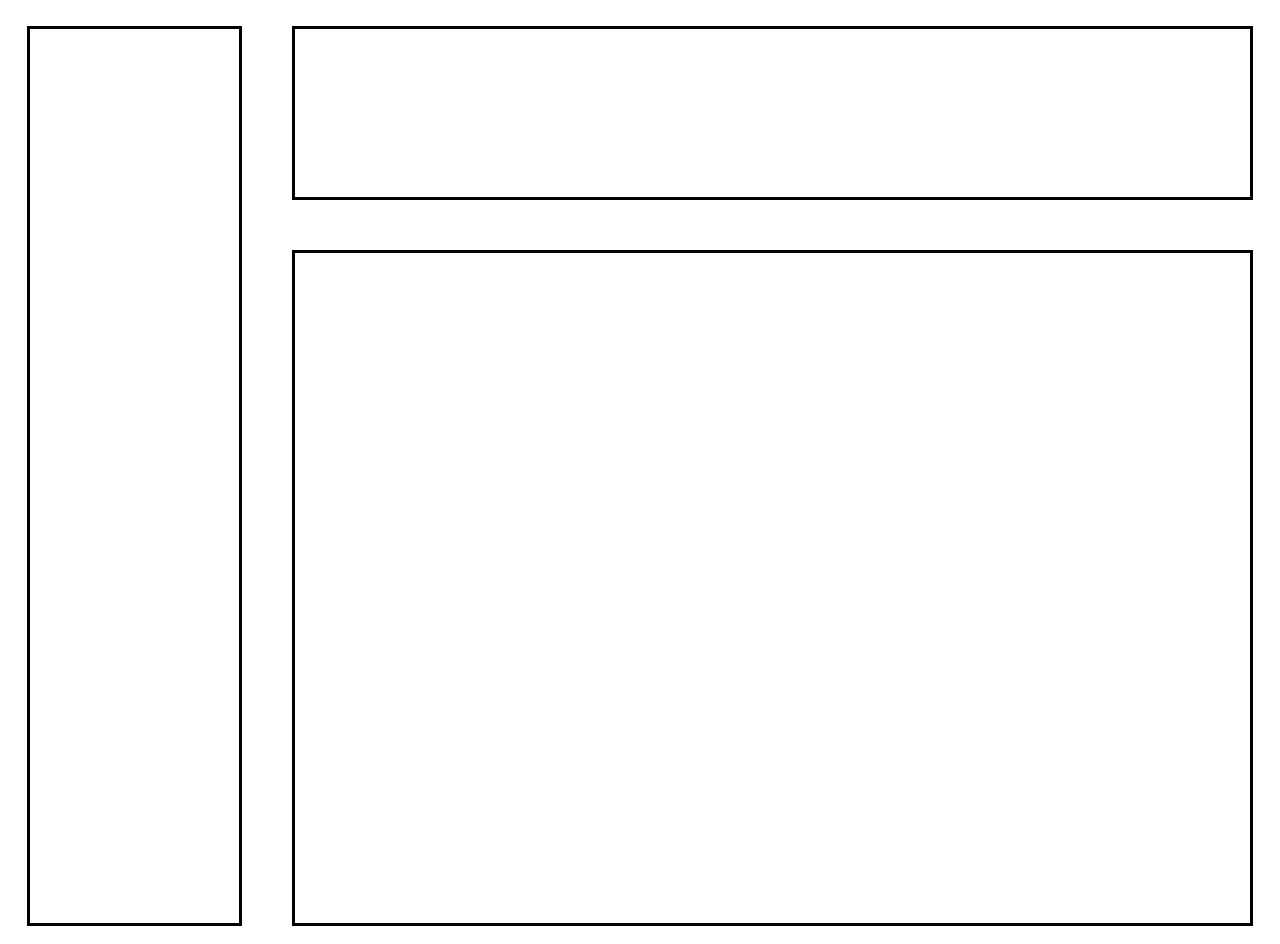
<file: page/index.html>
<!DOCTYPE html>
<html lang="th">

  <head>
    <meta charset="UTF-8">
    <title>ชื่อแท็บของเว็บ</title>
    <link rel="stylesheet" href="../css/style.css">
  </head>
  <body>
    <div class="container">
      <div class="sidebar"></div>


      
      <div class="box-right">
        <div class="up"></div>
        <div class="body"></div>
      </div>

    </div>
  </body>
</html>
</file>
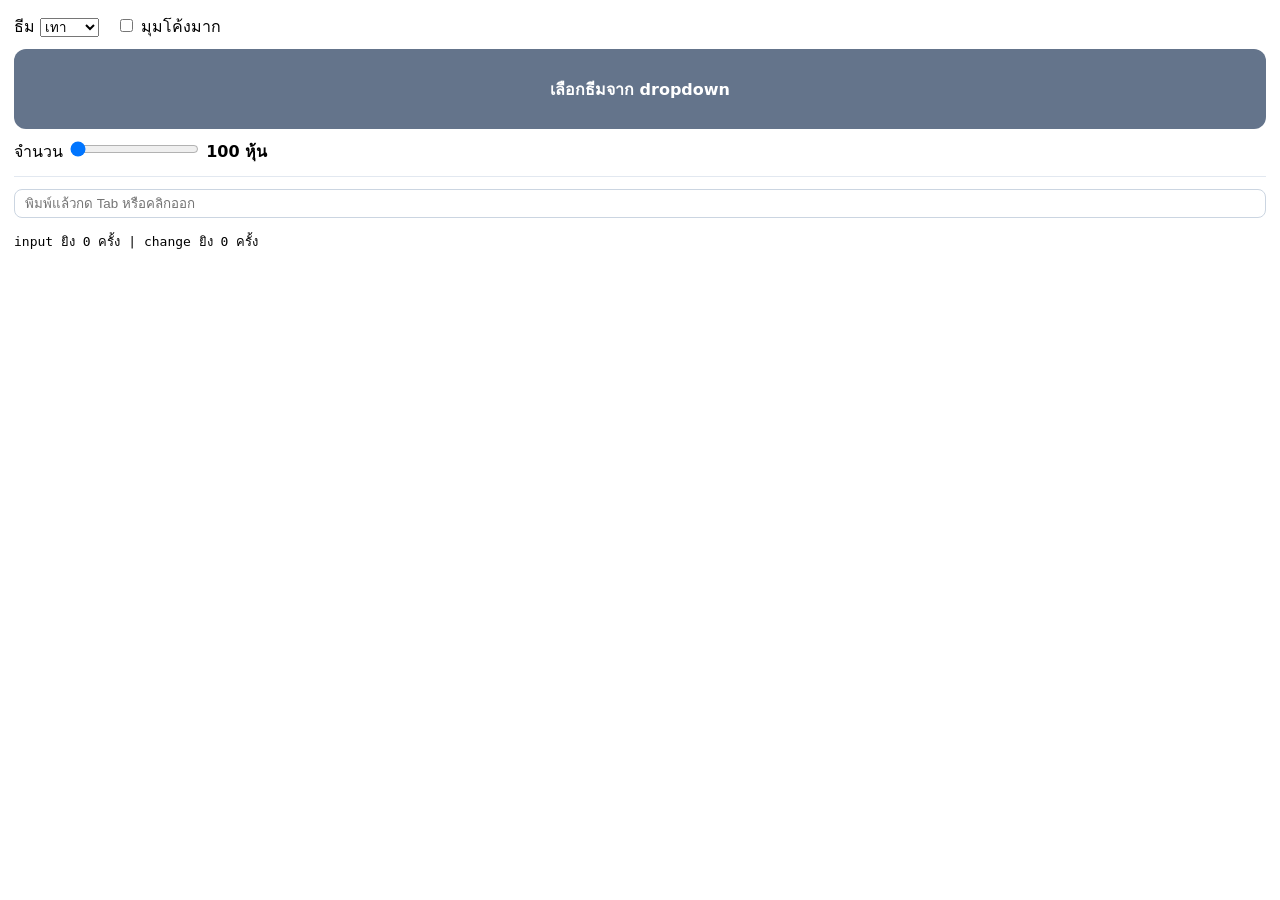
<file: page/eventchange.html>
<!DOCTYPE html>
<html lang="en">
<head>
    <meta charset="UTF-8">
    <meta name="viewport" content="width=device-width, initial-scale=1.0">
    <title>Document</title>
    <link rel="stylesheet" href="../css/eventchange.css">
</head>
<body>
    <label>ธีม
  <select id="themeSel">
    <option value="#64748b">เทา</option>
    <option value="#2563eb">น้ำเงิน</option>
    <option value="#16a34a">เขียว</option>
    <option value="#e34c26">ส้ม</option>
  </select>
</label>
<label><input type="checkbox" id="roundChk"> มุมโค้งมาก</label>

<div id="colorBox">เลือกธีมจาก dropdown</div>

<label>จำนวน
  <input type="range" id="qtyRange" min="100" max="10000" step="100" value="100">
  <b id="qtyVal">100 หุ้น</b>
</label>

<hr>
<input type="text" id="cmpText" placeholder="พิมพ์แล้วกด Tab หรือคลิกออก">
<p id="cmpOut">input ยิง 0 ครั้ง | change ยิง 0 ครั้ง</p>
</body>
<script src="../js/eventchange.js"></script>
</html>
</file>
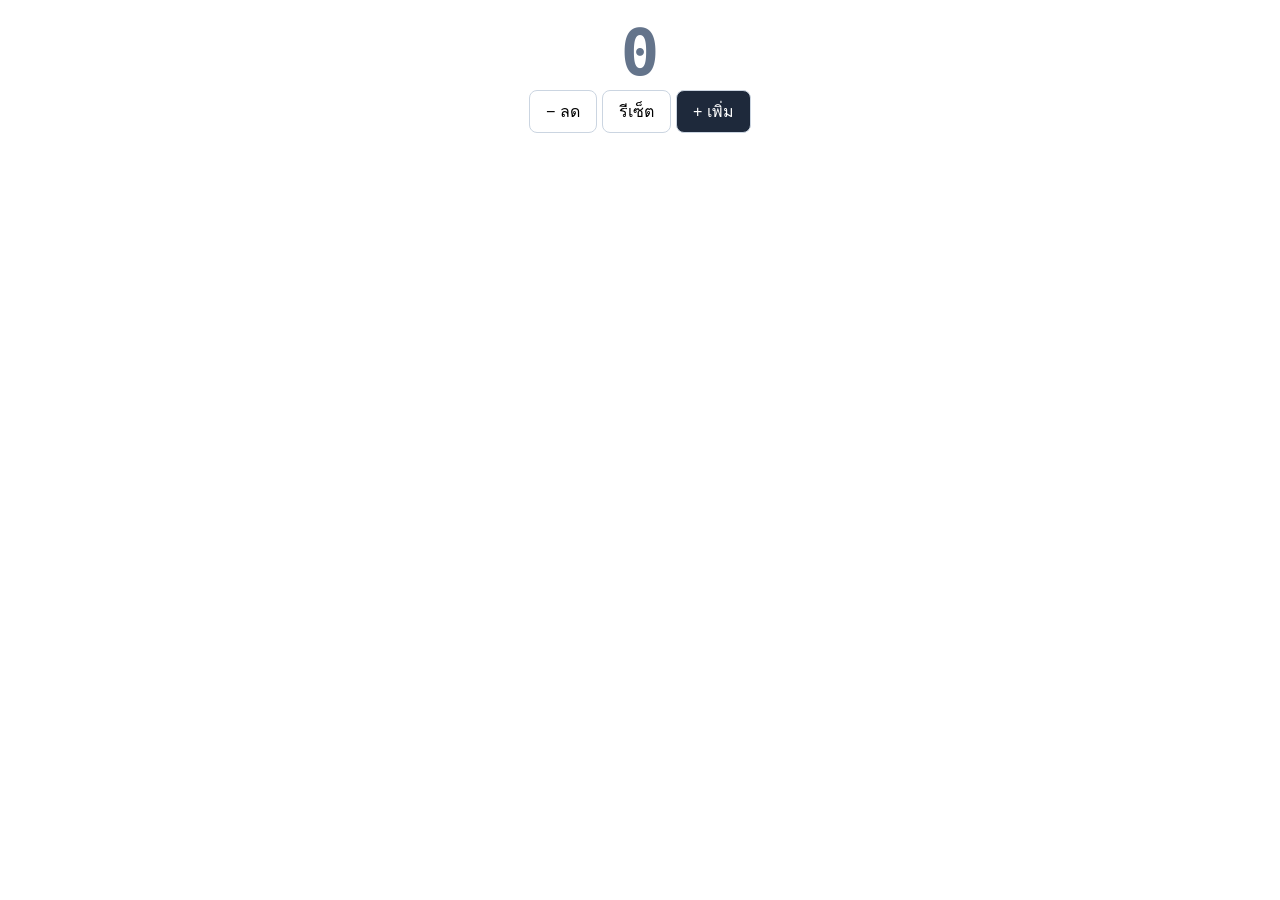
<file: page/eventclick.html>
<!DOCTYPE html>
<html lang="th">

  <head>
    <meta charset="UTF-8">
    <title>ชื่อแท็บของเว็บ</title>
    <link rel="stylesheet" href="../css/clickstyle.css">
    
  </head>
  <body>
    <div id="countNum">0</div>
    <button id="btnMinus">− ลด</button>
    <button id="btnReset">รีเซ็ต</button>
    <button id="btnPlus">+ เพิ่ม</button>
  </body>

  <script src="../js/eventclick.js"></script>

</html>
</file>
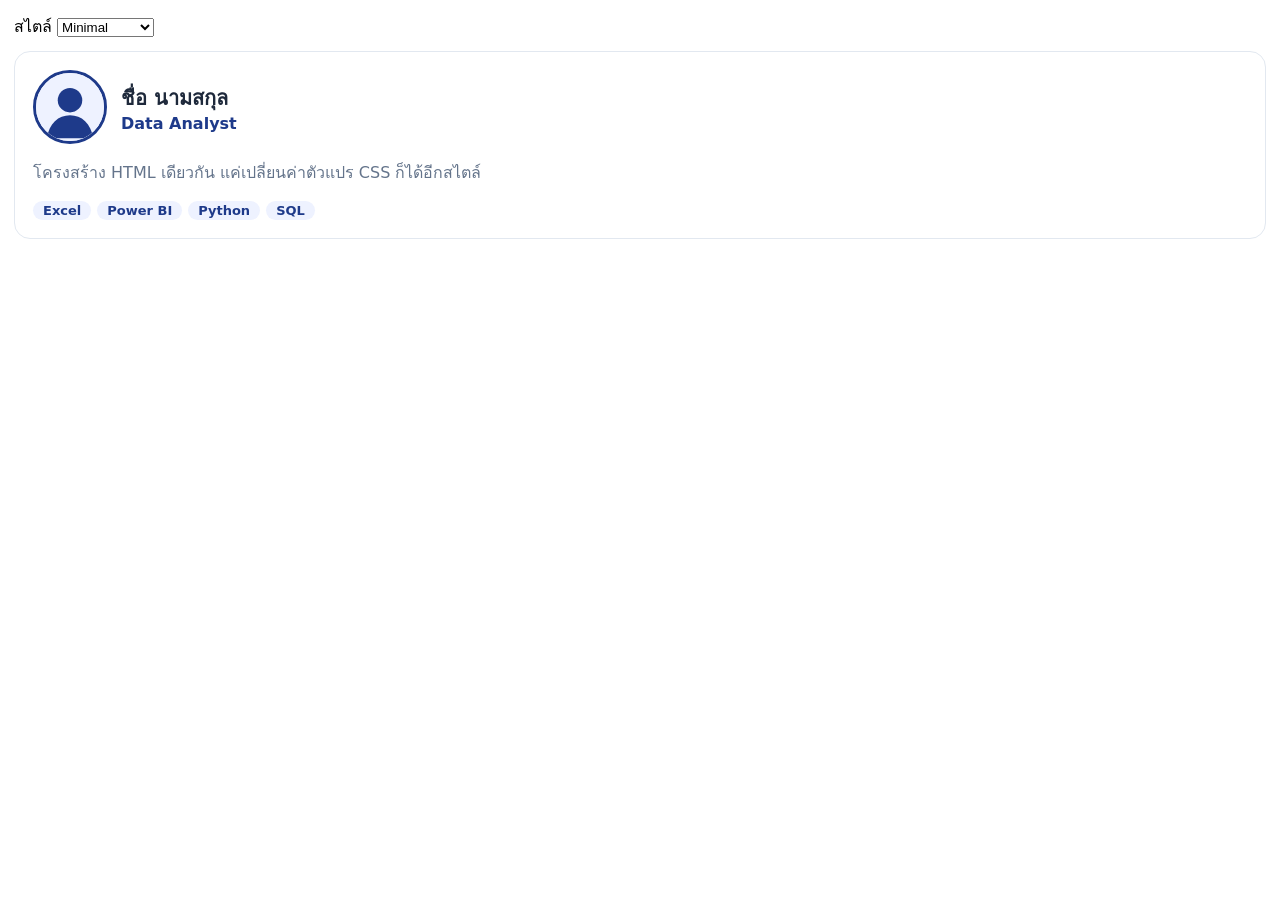
<file: page/folio.html>
<!DOCTYPE html>
<html lang="en">
<head>
    <meta charset="UTF-8">
    <meta name="viewport" content="width=device-width, initial-scale=1.0">
    <title>Document</title>
    <link rel="stylesheet" href="../css/folio.css">
</head>
<body>
    <label>สไตล์
  <select id="theme">
    <option value="minimal">Minimal</option>
    <option value="dark">Dark Tech</option>
    <option value="creative">Creative</option>
    <option value="resume">Resume Pro</option>
    <option value="editorial">Editorial</option>
  </select>
</label>

<div class="pf" data-theme="minimal">
  <div class="top">
    <!-- รูป default แบบ SVG silhouette ใช้สีตามธีม -->
    <svg class="avatar" viewBox="0 0 100 100">
      <rect width="100" height="100" fill="var(--chip)"/>
      <circle cx="50" cy="40" r="18" fill="var(--p)"/>
      <path d="M16 96c3-22 17-34 34-34s31 12 34 34z" fill="var(--p)"/>
    </svg>
    <div>
      <h2>ชื่อ นามสกุล</h2>
      <div class="role">Data Analyst</div>
    </div>
  </div>
  <p>โครงสร้าง HTML เดียวกัน แค่เปลี่ยนค่าตัวแปร CSS ก็ได้อีกสไตล์</p>
  <div class="chips">
    <span>Excel</span><span>Power BI</span><span>Python</span><span>SQL</span>
  </div>
</div>
</body>
<script src="../js/folio.js"></script>
</html>
</file>
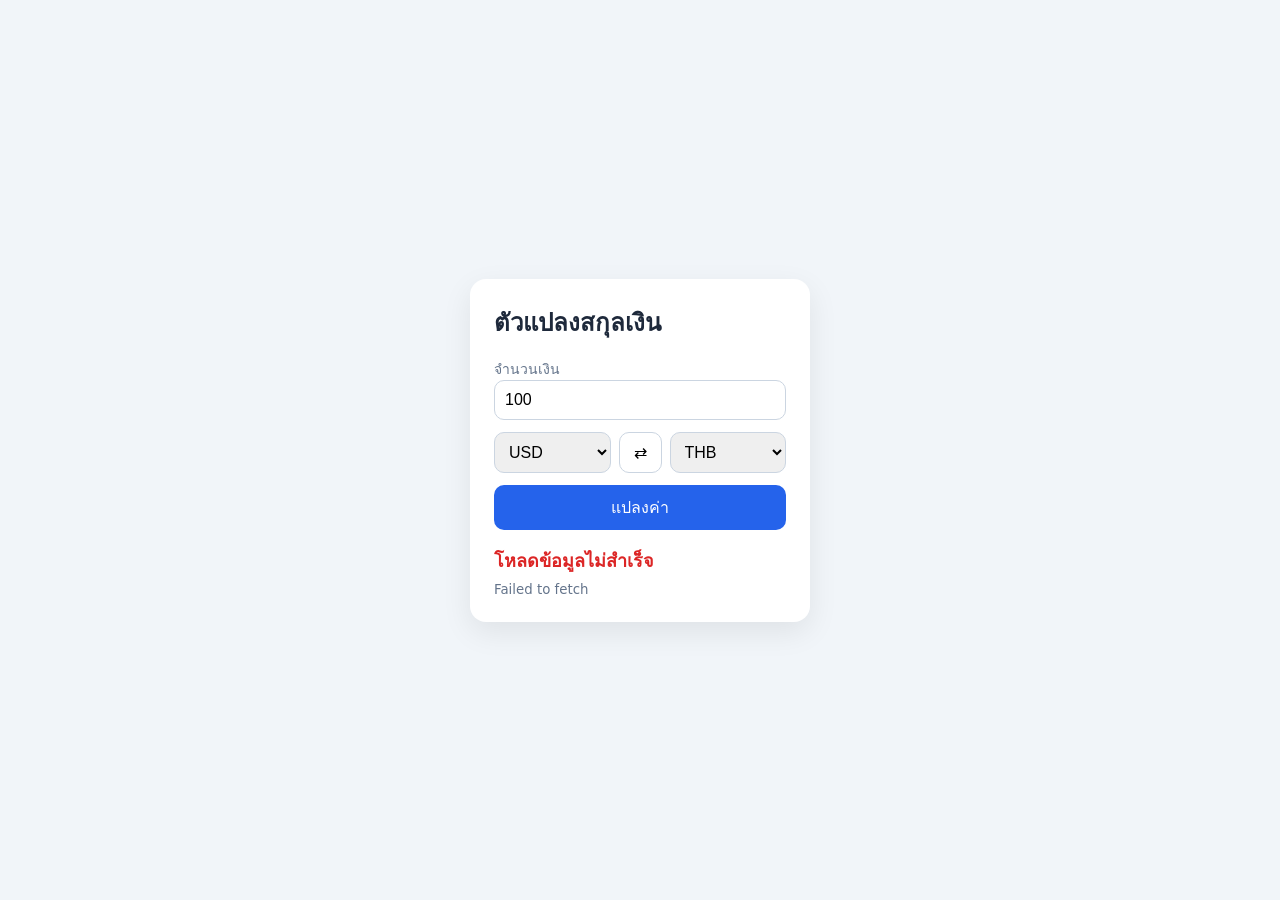
<file: page/money.html>
<!DOCTYPE html>
<html lang="en">
<head>
    <meta charset="UTF-8">
    <meta name="viewport" content="width=
    , initial-scale=1.0">
    <title>Document</title>
    <link rel="stylesheet" href="../css/money.css">
</head>
<body>
    <div class="card">
  <h2>ตัวแปลงสกุลเงิน</h2>

  <label for="amount">จำนวนเงิน</label>
  <input id="amount" type="number" value="100" min="0">

  <div class="row">
    <select id="from">
      <option selected>USD</option><option>EUR</option>
      <option>JPY</option><option>CNY</option><option>THB</option>
    </select>
    <button id="swap" title="สลับสกุลเงิน">⇄</button>
    <select id="to">
      <option selected>THB</option><option>USD</option>
      <option>EUR</option><option>JPY</option><option>CNY</option>
    </select>
  </div>

  <button id="convert" class="primary">แปลงค่า</button>
  <p id="result" class="result">-</p>
  <small id="info"></small>
</div>
</body>
<script src="../js/money.js"></script>
</html>
</file>
<file: css/style.css>
html,body{height: 100%;}
body{padding: 2vh 1.5vw;}
.container {
    height: 100%;
    gap: 50px;
    display: flex;
    flex-direction: row;
}

.sidebar {
    display: flex; flex-direction: column;
    flex: 0 0 17%;
    border:3px solid black;
    
}

.box-right{
    display: flex;
    flex-direction: column;
    width: 80%;
    gap: 50px;
}
.up {
    height: 20%;
    border:3px solid black;
    
}

.body {
    height: 80%;
    border:3px solid black;

}
</file>
<file: css/eventchange.css>
body { font-family: system-ui, sans-serif; margin: 14px; }
label { margin-right: 12px; }

#colorBox {
  height: 80px;
  margin: 10px 0;
  border-radius: 12px;
  background: #64748b;
  color: white;
  font-weight: bold;
  display: flex;
  justify-content: center;
  align-items: center;
  transition: all .3s;
}
hr { border: none; border-top: 1px solid #e2e8f0; margin: 12px 0; }
#cmpText { width: 100%; padding: 6px 10px; border: 1px solid #cbd5e1; border-radius: 8px; box-sizing: border-box; }
#cmpOut { font-family: monospace; }
</file>
<file: css/clickstyle.css>
body { font-family: system-ui, sans-serif; margin: 16px; text-align: center; }

#countNum {
  font-size: 64px;
  font-weight: 700;
  font-family: monospace;
  color: #64748b;
  transition: color .2s;
}
button {
  font-size: 16px;
  padding: 8px 16px;
  border: 1px solid #cbd5e1;
  border-radius: 8px;
  background: white;
  cursor: pointer;
}
#btnPlus { background: #1e293b; color: white; }
</file>
<file: css/folio.css>
body {
    font-family: system-ui, sans-serif;
    margin: 14px;
}

/* ค่าตั้งต้น (Minimal) เก็บเป็นตัวแปร */
.pf {
    --p: #1e3a8a;
    --bg: #ffffff;
    --tx: #1e293b;
    --mt: #64748b;
    --chip: #eef2ff;
    --ln: #e2e8f0;
    margin-top: 12px;
    padding: 18px;
    background: var(--bg);
    color: var(--tx);
    border: 1px solid var(--ln);
    border-radius: 16px;
    transition: all .35s;
}

.top {
    display: flex;
    gap: 14px;
    align-items: center;
}

.avatar {
    width: 68px;
    height: 68px;
    border-radius: 50%;
    border: 3px solid var(--p);
}

h2 {
    margin: 0;
    font-size: 20px;
}

.role {
    color: var(--p);
    font-weight: 600;
}

p {
    color: var(--mt);
}

.chips {
    display: flex;
    gap: 6px;
    flex-wrap: wrap;
}

.chips span {
    background: var(--chip);
    color: var(--p);
    border-radius: 999px;
    padding: 2px 10px;
    font-size: 13px;
    font-weight: 600;
}

/* แต่ละธีม = เปลี่ยนแค่ค่าตัวแปร */
.pf[data-theme="dark"] {
    --p: #22d3ee;
    --bg: #0b1120;
    --tx: #e2e8f0;
    --mt: #94a3b8;
    --chip: #0e2a33;
    --ln: #1e293b;
    box-shadow: 0 10px 30px #22d3ee33;
}

.pf[data-theme="creative"] {
    --p: #db2777;
    --chip: #fce7f3;
    background: linear-gradient(135deg, #fdf2f8, #ede9fe 55%, #e0f2fe);
}

.pf[data-theme="resume"] {
    --p: #0f766e;
    --chip: #ccfbf1;
    border-left: 10px solid var(--p);
}

.pf[data-theme="editorial"] {
    --p: #7c2d12;
    --bg: #fbf6ec;
    --chip: #f3e8d6;
    --ln: #e7dcc8;
    font-family: Georgia, serif;
}
</file>
<file: css/money.css>
* { box-sizing: border-box; }
body {
  font-family: system-ui, sans-serif;
  background: #f1f5f9;
  display: flex; justify-content: center; align-items: center;
  min-height: 100vh; margin: 0;
}
.card {
  background: white; width: 340px; padding: 24px;
  border-radius: 16px; box-shadow: 0 10px 30px rgba(0,0,0,.08);
}
h2 { margin: 0 0 16px; color: #1e293b; }
label { font-size: 14px; color: #64748b; }
input, select {
  width: 100%; padding: 10px; font-size: 16px;
  border: 1px solid #cbd5e1; border-radius: 10px;
}
.row { display: flex; gap: 8px; margin: 12px 0; align-items: center; }
button {
  padding: 10px 14px; border-radius: 10px; border: 1px solid #cbd5e1;
  background: white; cursor: pointer; font-size: 16px;
}
button.primary { width: 100%; background: #2563eb; color: white; border: none; }
button:hover { opacity: .85; }
.result { font-size: 24px; font-weight: 700; color: #0f172a; margin: 16px 0 4px; }
.result.loading { opacity: .4; }
.result.error { color: #dc2626; font-size: 18px; }
small { color: #64748b; }
</file>
